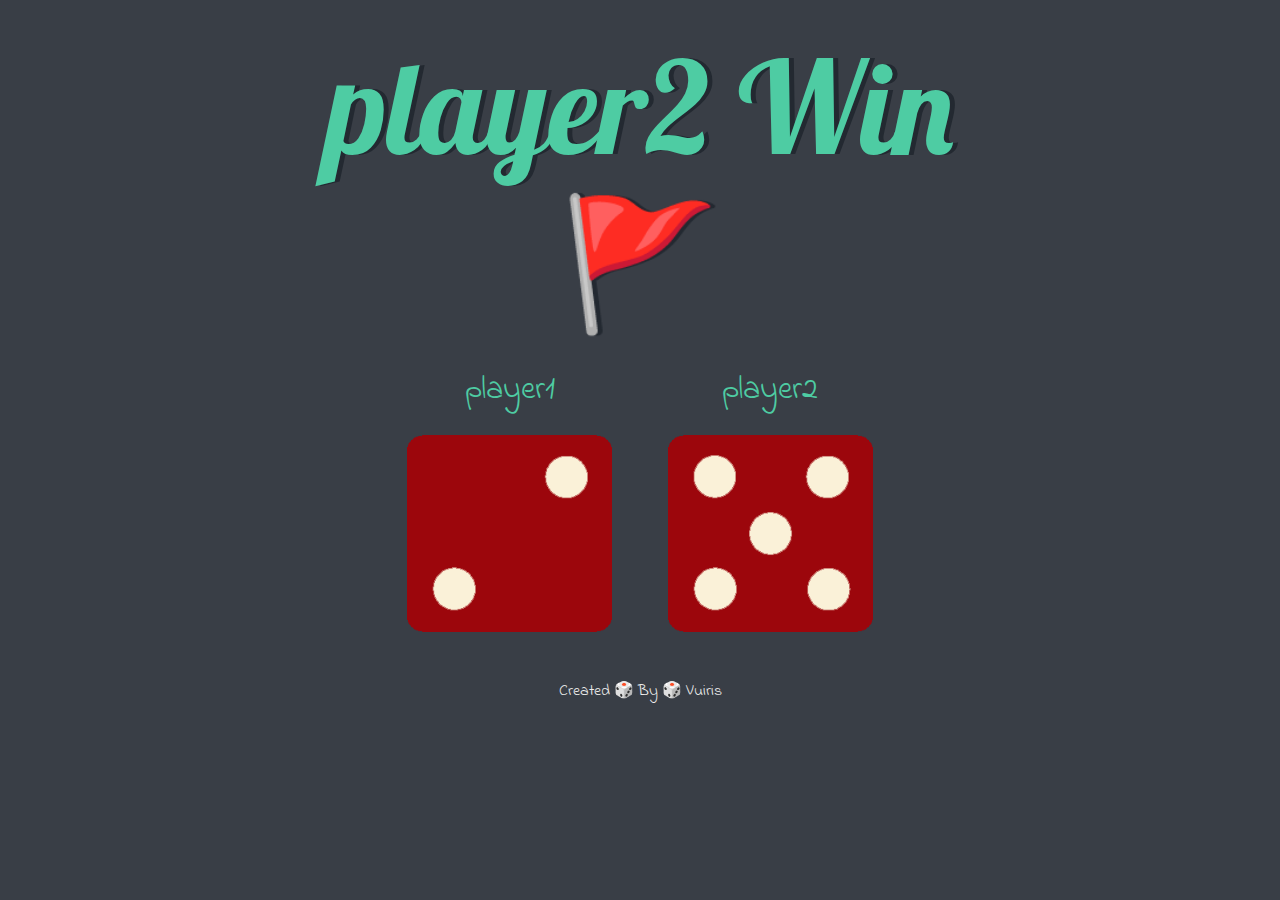
<file: DOM/index.html>
<!DOCTYPE html>
<html lang="en" dir="ltr">
  <head>
    <meta charset="utf-8">
      <title>Dice</title>
      <!-- Css Style Sheet -->
    <link rel="stylesheet" href="https://stackpath.bootstrapcdn.com/bootstrap/4.3.1/css/bootstrap.min.css" integrity="sha384-ggOyR0iXCbMQv3Xipma34MD+dH/1fQ784/j6cY/iJTQUOhcWr7x9JvoRxT2MZw1T" crossorigin="anonymous">
    <link rel="stylesheet" href="style.css" />
    <!-- Google Fonts api -->
    <link href="https://fonts.googleapis.com/css?family=Indie+Flower|Lobster" rel="stylesheet">
    <!-- font awesoe -->
    <link rel="stylesheet" href="https://use.fontawesome.com/releases/v5.2.0/css/all.css" integrity="sha384-hWVjflwFxL6sNzntih27bfxkr27PmbbK/iSvJ+a4+0owXq79v+lsFkW54bOGbiDQ" crossorigin="anonymous">
<!-- Bootstrap Scripts -->
<!--Bootstrap scripts -->
<script src="https://code.jquery.com/jquery-3.3.1.slim.min.js" integrity="sha384-q8i/X+965DzO0rT7abK41JStQIAqVgRVzpbzo5smXKp4YfRvH+8abtTE1Pi6jizo" crossorigin="anonymous"></script>
<script src="https://cdnjs.cloudflare.com/ajax/libs/popper.js/1.14.7/umd/popper.min.js" integrity="sha384-UO2eT0CpHqdSJQ6hJty5KVphtPhzWj9WO1clHTMGa3JDZwrnQq4sF86dIHNDz0W1" crossorigin="anonymous"></script>
<script src="https://stackpath.bootstrapcdn.com/bootstrap/4.3.1/js/bootstrap.min.js" integrity="sha384-JjSmVgyd0p3pXB1rRibZUAYoIIy6OrQ6VrjIEaFf/nJGzIxFDsf4x0xIM+B07jRM" crossorigin="anonymous"></script>

  </head>
  <body>
    <div class="container">
      <h1>Refresh Me</h1>
      <div class="dice">
        <p> player1 </p>
        <!-- img[0] -->
        <img class="img1" src="images/dice6.png"/>
      </div>
      <div class="dice">
        <p> player2 </p>
        <!-- img[1] -->
        <img class="img1" src="images/dice6.png"/>
      </div>

      <footer>
        Created 🎲 By 🎲 Vuiris

      </footer>


    </div>



    <script src="index.js" charset="utf-8"></script>
  </body>
</html>
</file>
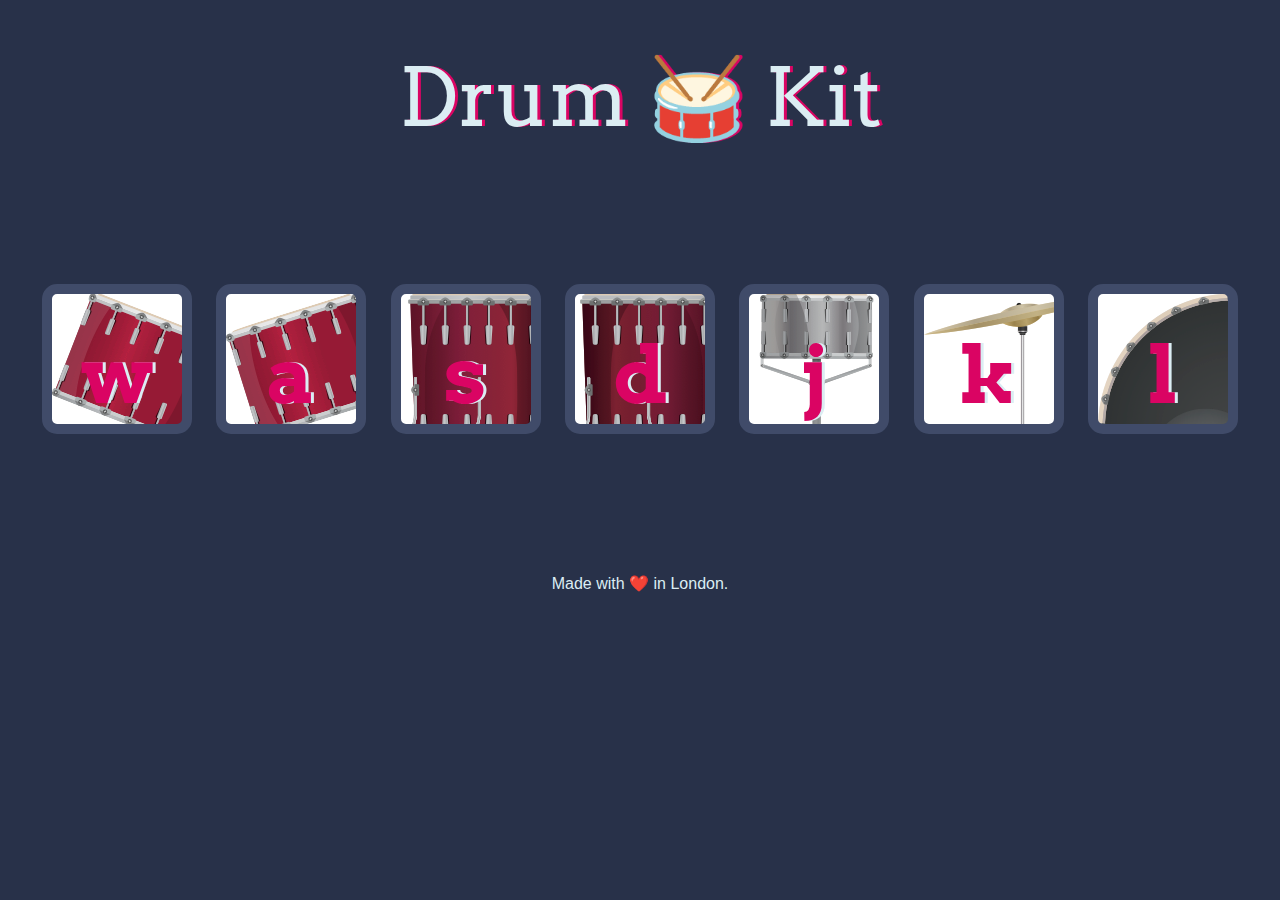
<file: Drum Kit Starting Files/index.html>
<!DOCTYPE html>
<html lang="en" dir="ltr">

<head>
  <meta charset="utf-8">
  <title>Drum  🥁 Kit</title>
  <!-- css style  -->
  <link rel="stylesheet" href="https://stackpath.bootstrapcdn.com/bootstrap/4.3.1/css/bootstrap.min.css" integrity="sha384-ggOyR0iXCbMQv3Xipma34MD+dH/1fQ784/j6cY/iJTQUOhcWr7x9JvoRxT2MZw1T" crossorigin="anonymous">
  <link rel="stylesheet" href="styles.css">
  <!-- Google Api  -->
  <link href="https://fonts.googleapis.com/css?family=Arvo" rel="stylesheet">
</head>

<body>

  <h1 id="title">Drum 🥁 Kit</h1>
  <div class="set">
    <button class="w drum">w</button>
    <button class="a drum">a</button>
    <button class="s drum">s</button>
    <button class="d drum">d</button>
    <button class="j drum">j</button>
    <button class="k drum">k</button>
    <button class="l drum">l</button>
  </div>
  <footer>
    Made with ❤️ in London.
  </footer>
  <script src="index.js" charset="utf-8"></script>
</body>

</html>
</file>
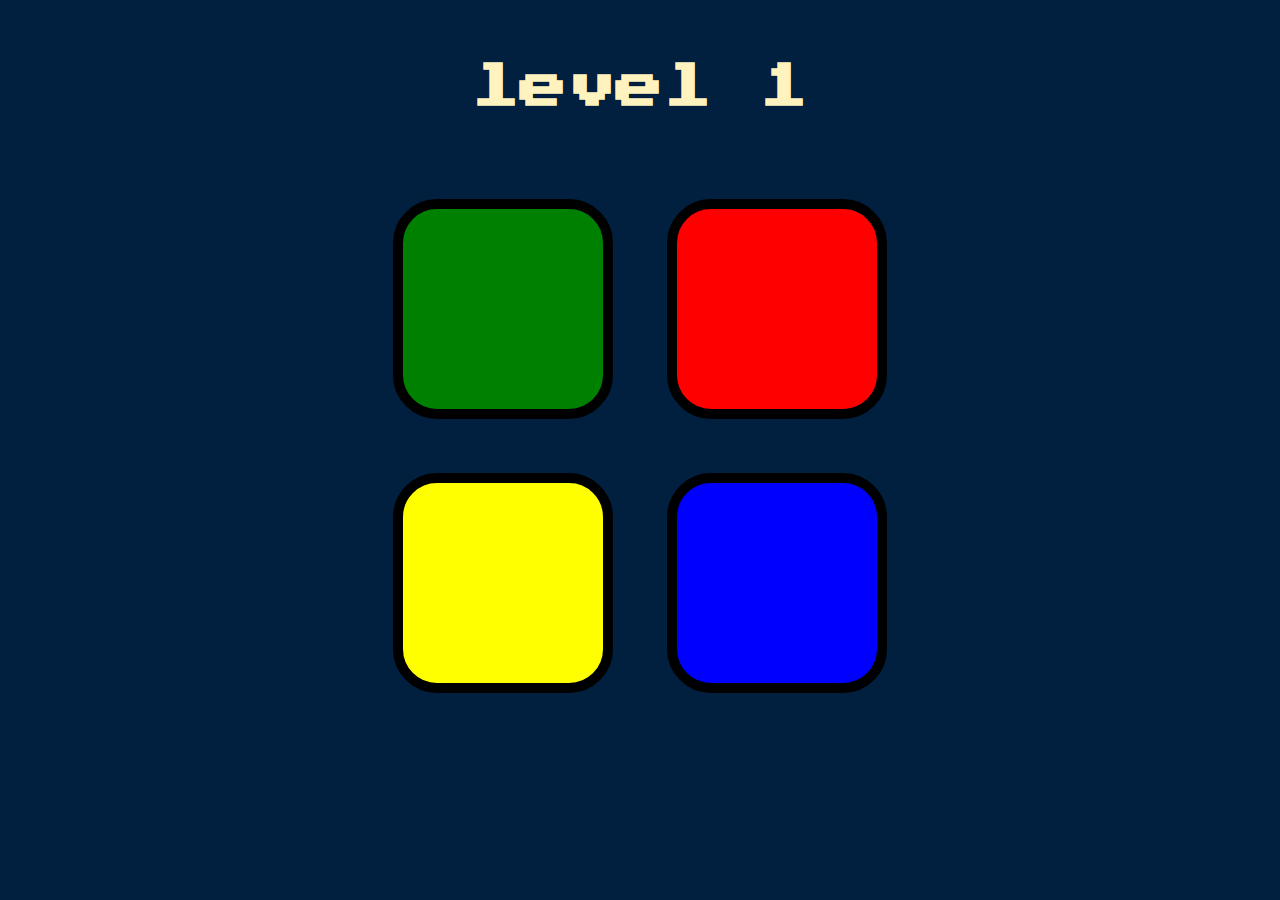
<file: Simon Game Challenge Step 1 Answer/index.html>
<!DOCTYPE html>
<html lang="en" dir="ltr">

<head>
  <meta charset="utf-8">
  <title>Simon</title>
  <link rel="stylesheet" href="styles.css">
  <link href="https://fonts.googleapis.com/css?family=Press+Start+2P" rel="stylesheet">
</head>

<body>
  <h1 id="level-title">Press A Key to Start</h1>
  <div class="container">
    <div lass="row">

      <div type="button" id="green" class="btn green">

      </div>

      <div type="button" id="red" class="btn red">

      </div>
    </div>

    <div class="row">

      <div type="button" id="yellow" class="btn yellow">

      </div>
      <div type="button" id="blue" class="btn blue">

      </div>

    </div>

  </div>

  <script src="https://ajax.googleapis.com/ajax/libs/jquery/3.3.1/jquery.min.js"></script>
  <script src="game.js" charset="utf-8"></script>

</body>

</html>
</file>
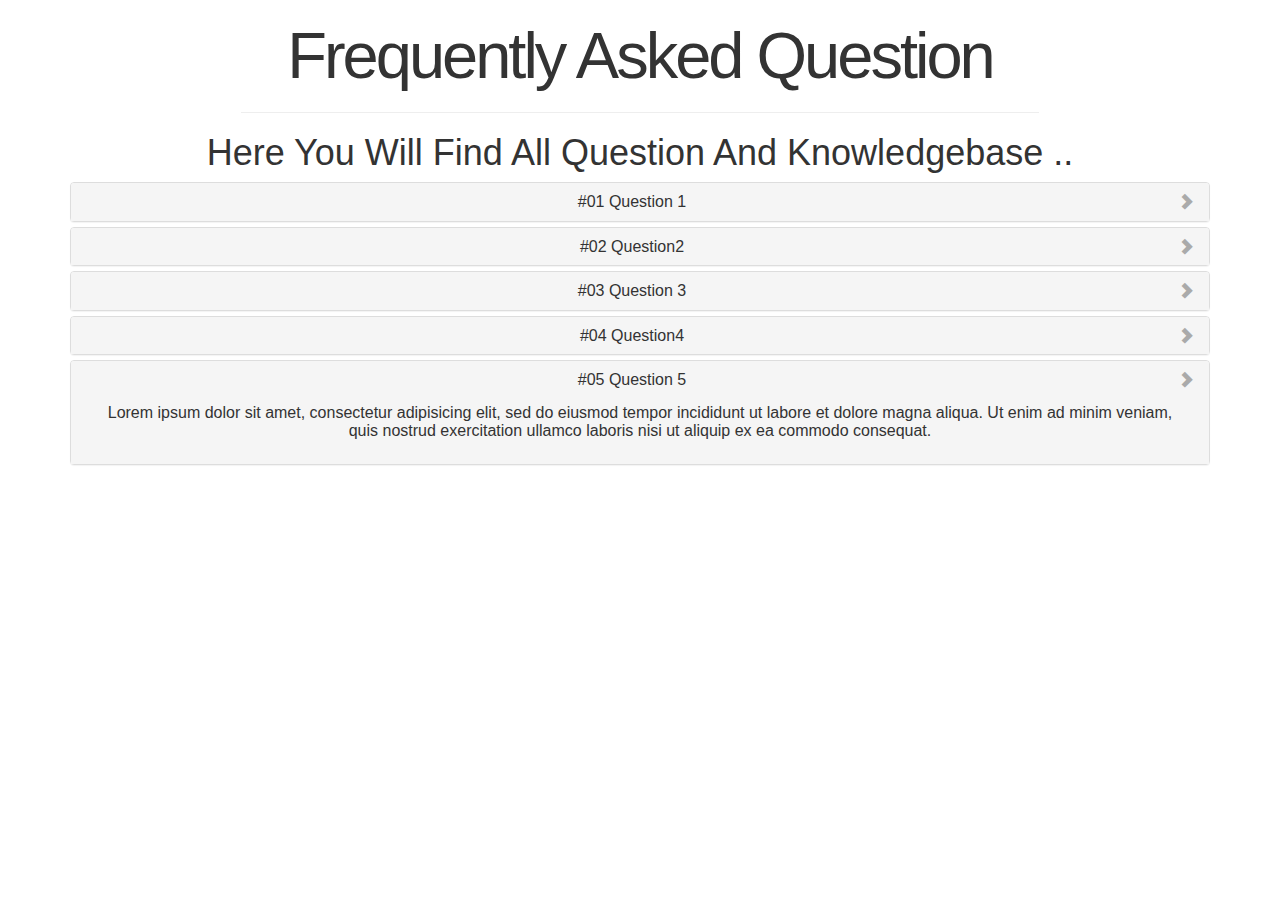
<file: Website4/about.html>
<!DOCTYPE html>
<html>
    <head>
		<!-- support arabic and english -->
		<meta charset="utf-8"/>
		<!-- first mobile meta -->
		<meta name="viewport" content="width=device-width, initial-scale=1">
		<link rel="stylesheet" href="css/bootstrap.css"/>
		<link rel="stylesheet" href="css/about.css"/>
		<link rel="stylesheet" href="css/font-awesome.min.css"/>
		<link rel="stylesheet" href="css/map.css"/>
		<link rel="stylesheet" href="css/media.css"/>
		<link rel="stylesheet" href="css/themes-deafult.css"/>

		
		<link rel="stylesheet" href="https://fonts.googleapis.com/icon?family=Material+Icons">

		  <!--[if lt IE 9]>
         <script src="js/html5shiv.min.js"></script>

         <![endif]-->
    </head>
    <body>
			<section class="faq text-center">
				
				<div class="container">
					<div class="Breadcrump-holder">
					
						
					
					
					 </div>
					
					<h1>Frequently Asked Question </h1>
					<hr>
					<h2 class="h1">Here You Will Find All Question And Knowledgebase ..</h2>
					<div class="panel-group" id="accordin">
						<!-- start question 1 -->
						<div class="panel panel-default">
							<div class="panel-heading">
								<h4 class="panel-title">
									
									<a  class="collapsed" data-toggle="collapse" data-parent="#accordin" href="#collapse1">
										#01 Question 1 
									</a>
								
								</h4>
							</div>
							
							<div id="collapse1" class="panel-collapse collapse">
							
							<div class="panel-body">
								Lorem ipsum dolor sit amet, consectetur adipisicing elit,
								  sed do eiusmod tempor incididunt ut labore et dolore magna aliqua. Ut enim ad
								  minim veniam, quis nostrud exercitation ullamco laboris nisi ut aliquip ex ea
								  commodo consequat.
								
							</div>
							
							</div>
							</div>
						<!-- end question 1 -->	
						<!-- start question 2-->
						
						<div class="panel panel-default">
							<div class="panel-heading">
								<h4 class="panel-title">
									<a  class="collapsed" data-toggle="collapse" data-parent="#accordin" href="#collapse2">
										#02 Question2
									</a>
								</h4>
							
							</div>
							<div id="collapse2" class="panel-collapse collapse">
							
								<div class="panel-body">
								Lorem ipsum dolor sit amet, consectetur adipisicing elit,
								  sed do eiusmod tempor incididunt ut labore et dolore magna aliqua. Ut enim ad
								  minim veniam, quis nostrud exercitation ullamco laboris nisi ut aliquip ex ea
								  commodo consequat.
								</div>
							
							
							</div>
						
						</div>
						<!-- end question 2 -->
						<!-- start question 3 -->
						<div class="panel panel-default">
							<div class="panel-heading">
								<h4 class="panel-title">
									<a class="collapsed" data-toggle="collapse" data-parent="#accordin" href="#collapse3">
										#03 Question 3
									</a>
								
								</h4>
								<div class="panel-collapse collapse" id="collapse3">
									<div class="panel-body">
									Lorem ipsum dolor sit amet, consectetur adipisicing elit,
								  sed do eiusmod tempor incididunt ut labore et dolore magna aliqua. Ut enim ad
								  minim veniam, quis nostrud exercitation ullamco laboris nisi ut aliquip ex ea
								  commodo consequat.
									
									
									</div>
									
								
								</div>
							
								
							</div>
						
						
						</div>
						<!-- end question 3-->
						<!-- start question 4 -->
							<div class="panel panel-default">
								<div class="panel-heading">
									<h4 class="panel-title">
										<a  class="collapsed" data-toggle="collapse" data-parent="#accordin" href="#collapse4">
										
										#04 Question4
										
										</a>
									
									</h4>
									<div class="panel-collpase collapse" id="collapse4">
										<div class="panel-body">
										Lorem ipsum dolor sit amet, consectetur adipisicing elit,
										  sed do eiusmod tempor incididunt ut labore et dolore magna aliqua. Ut enim ad
										  minim veniam, quis nostrud exercitation ullamco laboris nisi ut aliquip ex ea
										  commodo consequat.

										</div>
									
									</div>
						
						
							</div>
				
						
					</div>
						<!-- start question 5-->
						<div class="panel panel-default">
							<div class="panel-heading">
							
								<h4 class="panel-title">
									<a class="collapsed" data-target="#collapse5" data-toggle="collapse" data-parent="#accordin">
										#05 Question 5
									</a>
									<div class="panel-collpase collpase" id="collapse5">
										<div class="panel-body">
										Lorem ipsum dolor sit amet, consectetur adipisicing elit,
										  sed do eiusmod tempor incididunt ut labore et dolore magna aliqua. Ut enim ad
										  minim veniam, quis nostrud exercitation ullamco laboris nisi ut aliquip ex ea
										  commodo consequat.

										
										</div>
									
									
									</div>
								
								</h4>
							</div>
						
						</div>
						<!-- end question 5-->
				</div>
				</div>
			</section>
				
		<script src="js/jquery-3.3.1.min.js"></script>
		<script src="js/bootstrap.min.js"></script>
		<script src="js/map.js"></script>
	</body>
</html>
</file>
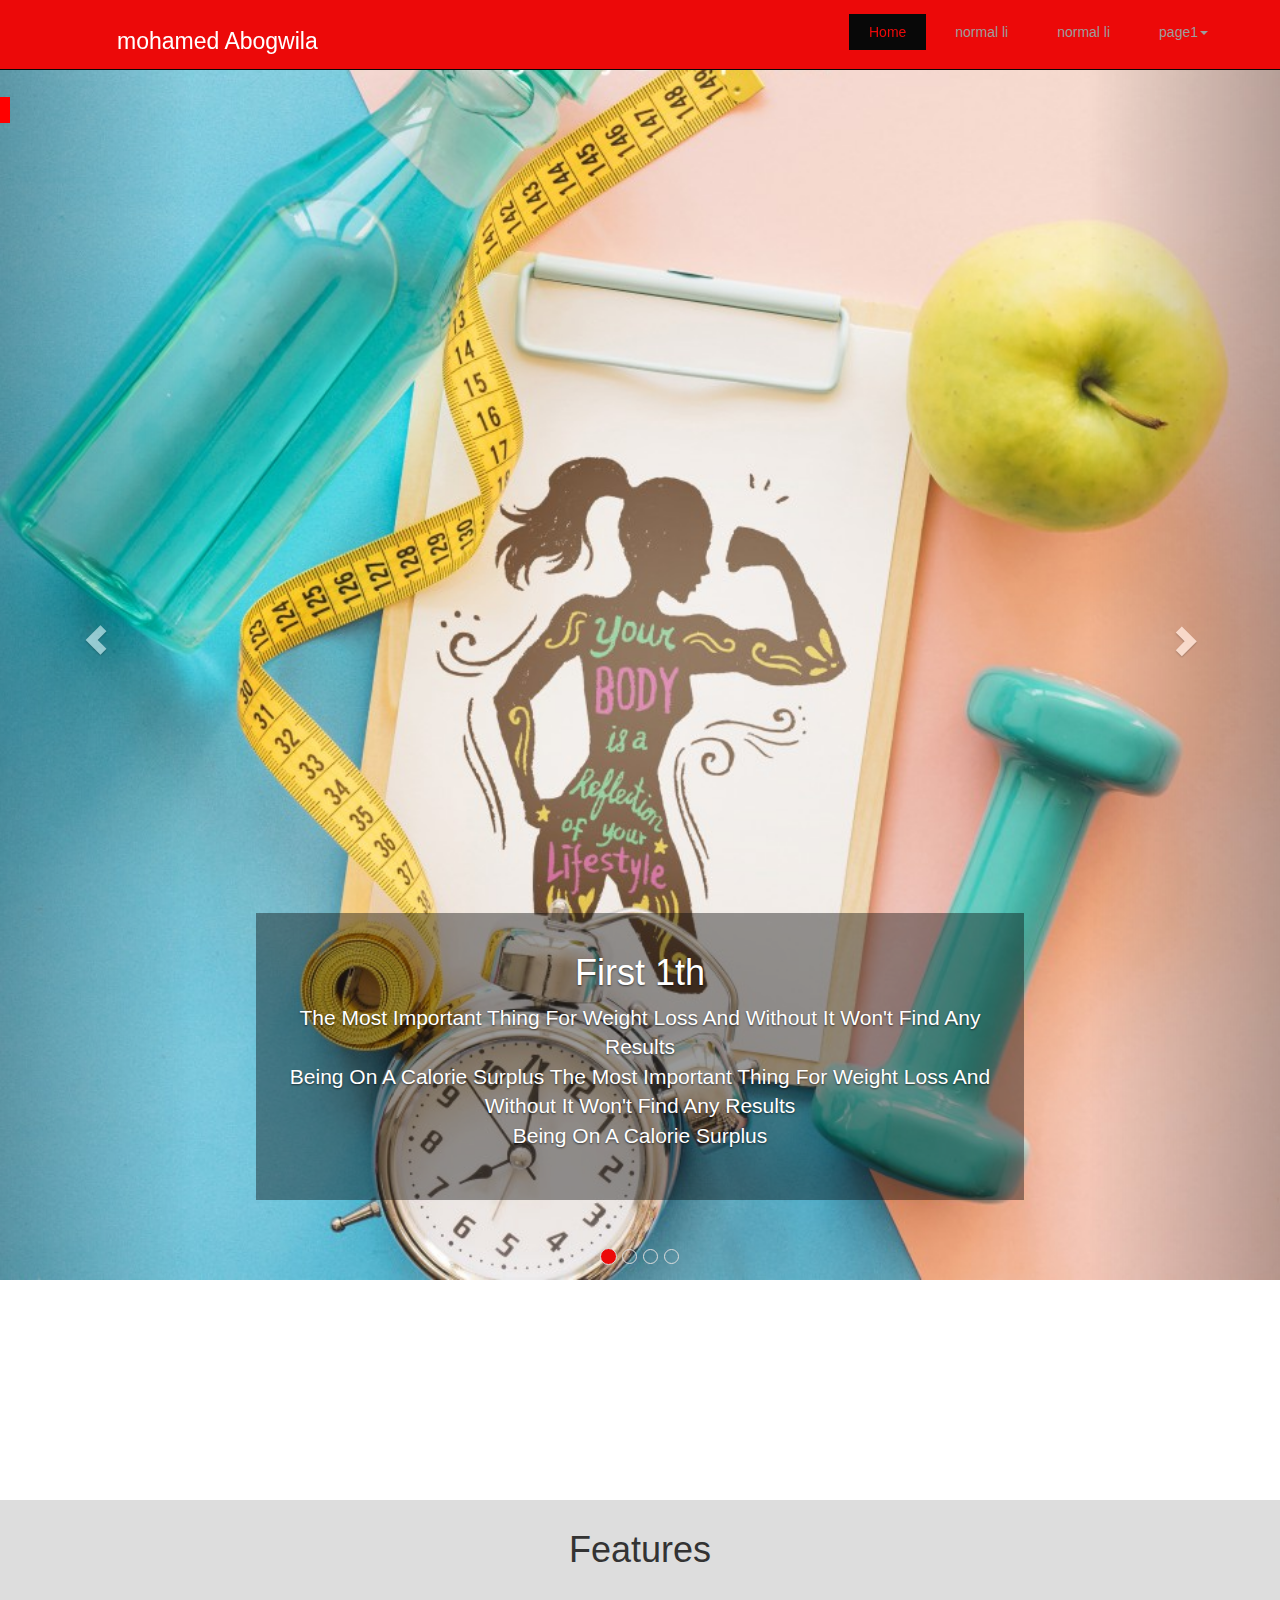
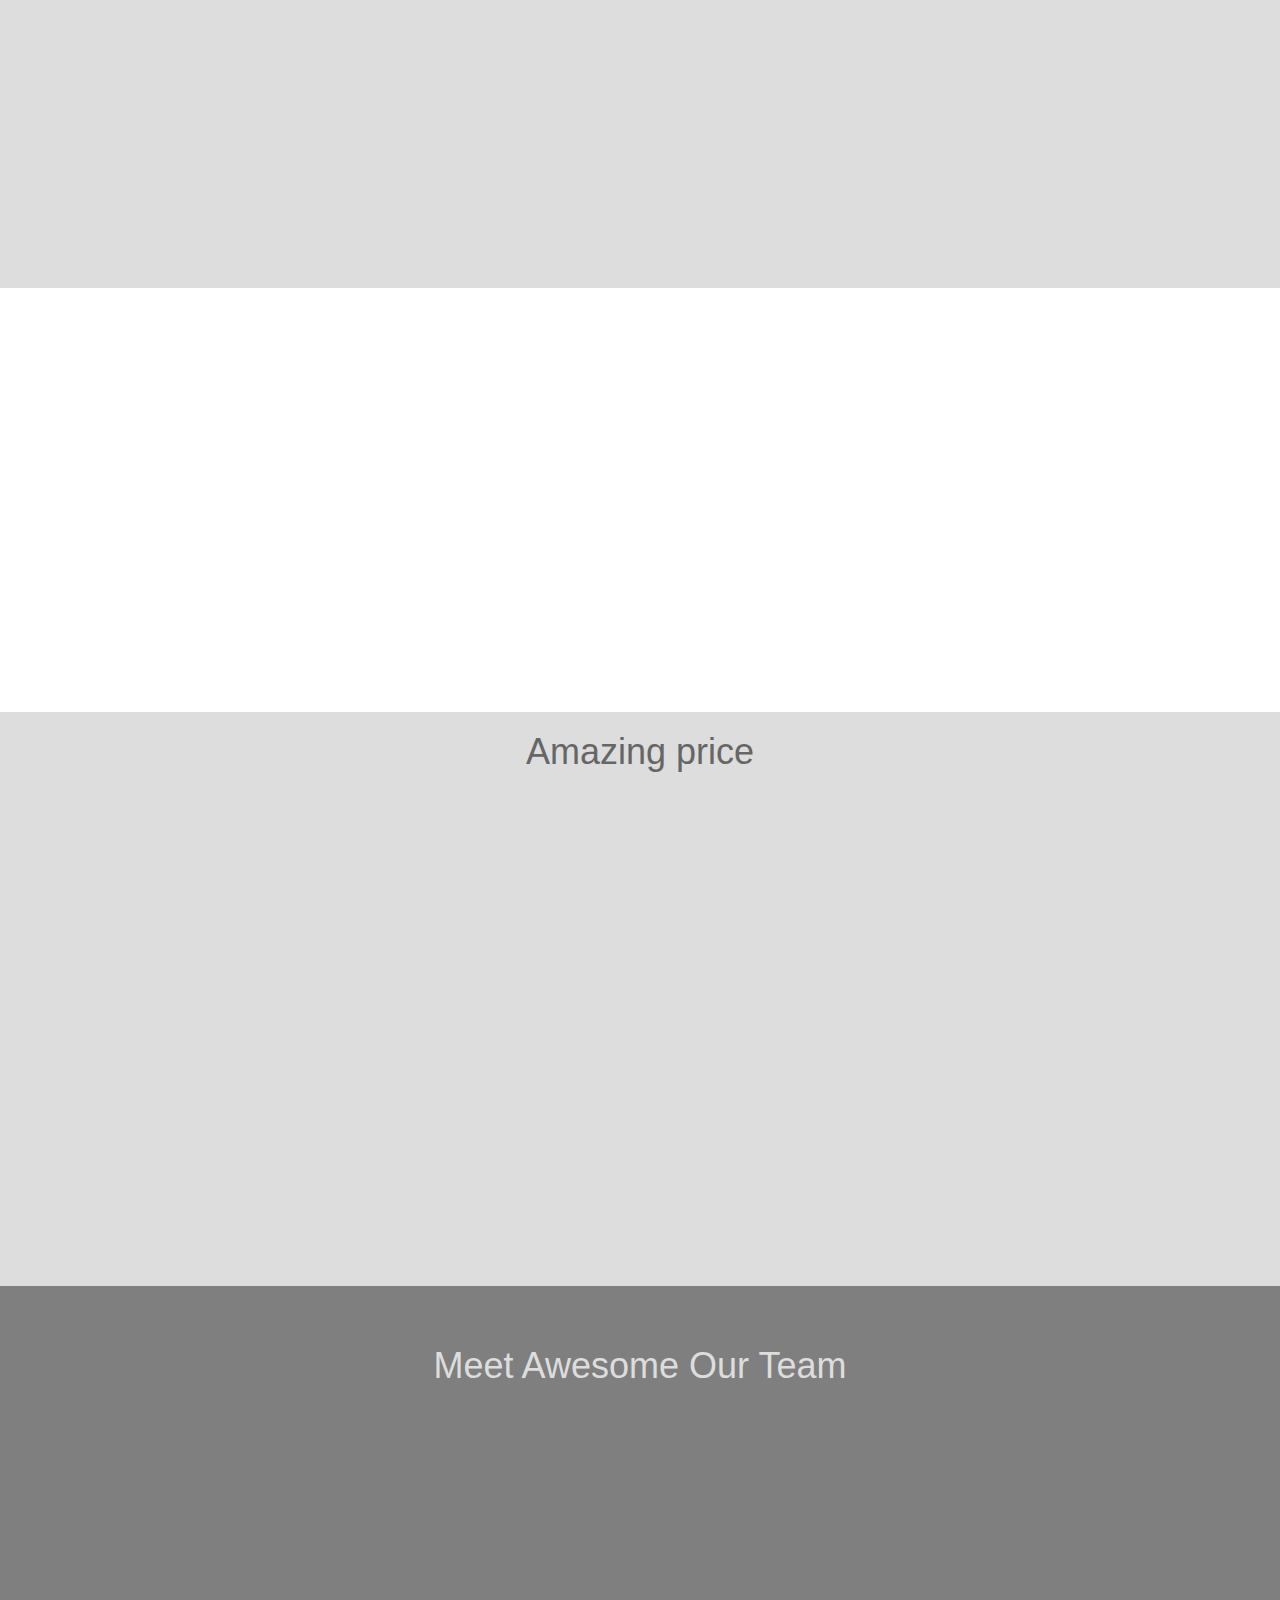
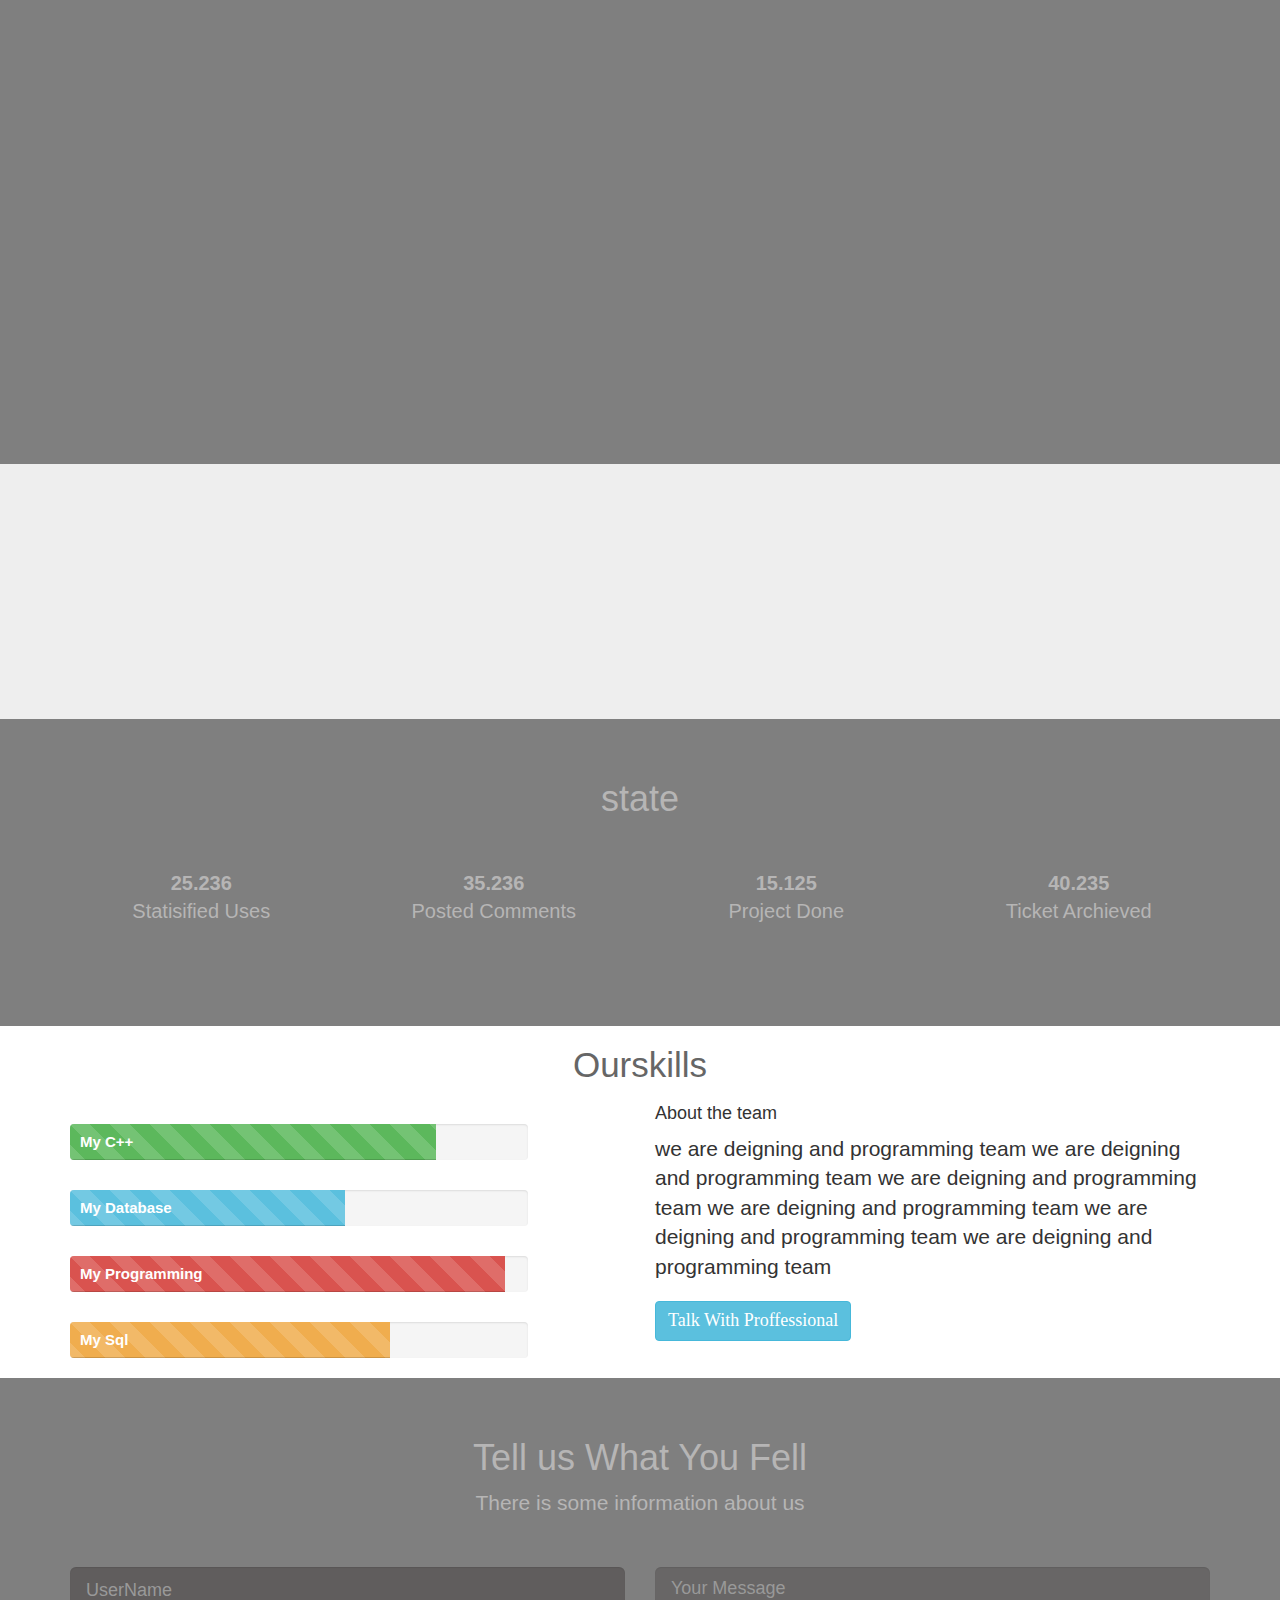
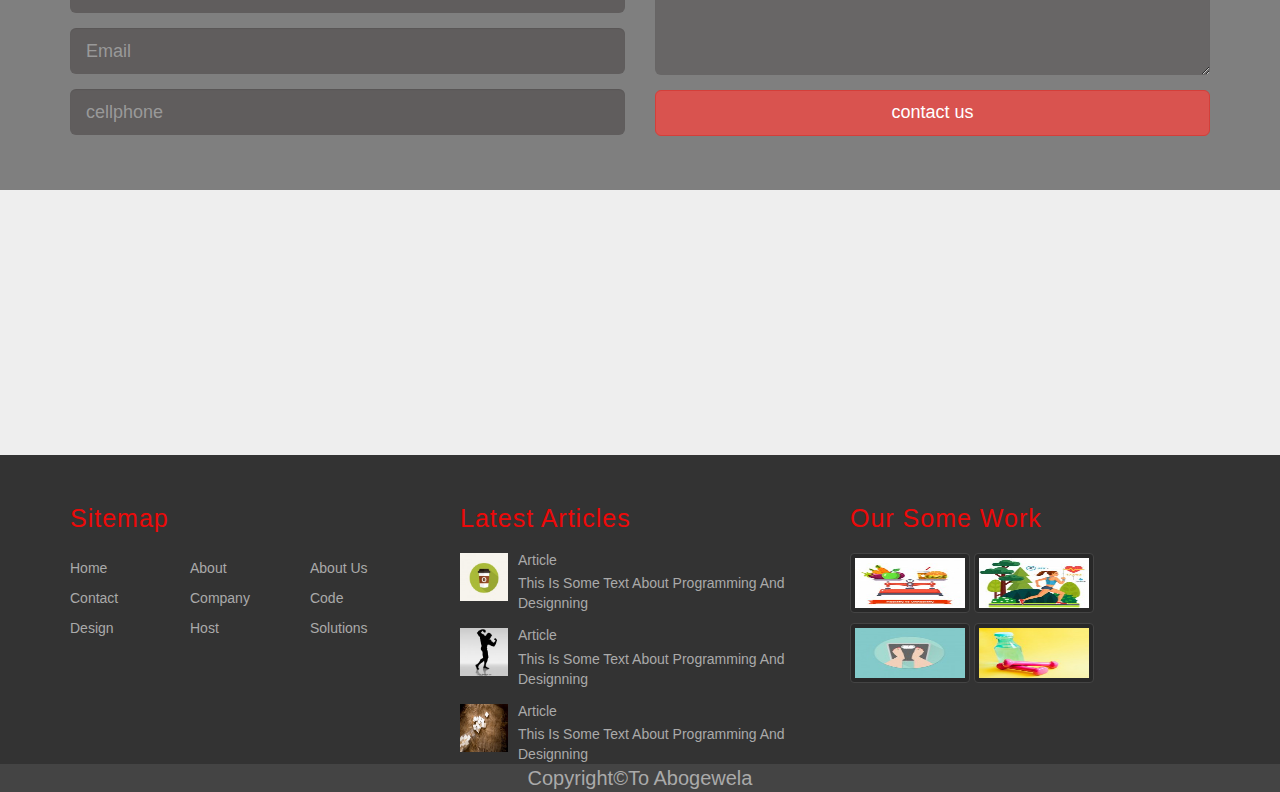
<file: Website4/map.html>
<!DOCTYPE html>
<html>
    <head>
		<!-- support arabic and english -->
		<meta charset="utf-8"/>
		<!-- first mobile meta -->
		<meta name="viewport" content="width=device-width, initial-scale=1">
		<link rel="stylesheet" href="css/bootstrap.css"/>
		<link rel="stylesheet" href="css/map.css"/>
		<link rel="stylesheet" href="css/media.css"/>
		<link rel="stylesheet" href="css/themes-deafult.css"/>	
		<link rel="stylesheet" href="css/hover.css"/>	
		<link rel="stylesheet" href="css/animate.css"/>

		
		  <!--[if lt IE 9]>
         <script src="js/html5shiv.min.js"></script>
         <![endif]-->
    </head>
    <body>
		<!-- start section tool Box -->
		<section class="option-box">
		<div class="color-option">
				<h2>color option</h2>
				<ul class="list-unstyled">
					<li data-value="css/themes-deafult.css"></li>
					<li data-value="css/blue-themes.css"></li>
					<li data-value="css/yellow-themes.css"></li>
					<li data-value="css/themes-deafult.css"></li>
				</ul>	
		</div>
		<i class="fa fa-gear fa-3x gear-check"></i>
		</section>
		<!-- end section tool Box -->
		
		
		<!--main nav -->
	<nav class="navbar navbar-deafult navbar-inverse navbar-fixed-top">
			<div class="container">
					<div class="navbar-header">
						<a class="navbar-brand hvr-pop" href="#">
							mohamed <span>Abogwila</span>
						</a>
							<button type="button" class="navbar-toggle" data-toggle="collapse" data-target="#mohamed">
							<p class="center-block">click</p>
							<span class="sr-only">toggle navigation</span>
							<span class="icon-bar"></span>
							<span class="icon-bar"></span>
							<span class="icon-bar"></span>
							</button>
					</div>
					<div class="collapse navbar-collapse" id="mohamed">



						<ul class="nav navbar-nav navbar-right">

						<li class="active hvr-push"><a href="#">Home</a></li>
							<li><a href="#">normal li</a></li>
							<li><a href="#">normal li</a></li>
									<li class="dropdown">

								<a class="dropdown-toggle" data-toggle="dropdown" href="#">page1<span class="caret"></span></a>
								<ul class="dropdown-menu">
									<li><a href="#">page2</a></li>
									<li><a href="#">page2</a></li>
									<div class="divider"></div>
									<li><a href="#">page2</a></li>
								</ul>
							</li>
					</ul>
			</div>
		</div>
	</nav>
		<!-- start carousel -->
		<div id="mycarousel" class="carousel slide" data-ride="carousel">
			<!-- indicator class -->
			
			<ol class="carousel-indicators">
				<li data-target="#mycarousel" data-slide-to="0" class="active"></li>
				<li data-target="#mycarousel" data-slide-to="1"></li>
				<li data-target="#mycarousel" data-slide-to="2"></li>
				<li data-target="#mycarousel" data-slide-to="3"></li>
			</ol>
			<!-- wrapper class -->
			<div class="carousel-inner">
			
			<div class="item active">
			<img src="img/close-up-fitness-mockup-with-clipboard_23-2147743839.jpg" alt="closeup">
				<div class="carousel-caption">
						<h1>first 1th</h1>
						<p class="lead">
						the most important thing for weight loss and without it won't find any results <br>
                          being on a calorie surplus the most important thing for weight loss and without it won't find any results <br>
                          being on a calorie surplus
						</p>
					
					</div>
				</div>

				<div class="item">
					<img src="img/confident-athlete-running-in-dark-studio_23-2147752896.jpg" alt="confident">
				<div class="carousel-caption">
						<h1>second 2th</h1>
						<p class="lead">
						the most important thing for weight loss and without it won't find any results <br>
                          being on a calorie surplus the most important thing for weight loss and without it won't find any results <br>
                          being on a calorie surplus
						</p>
					</div>
				</div>
				
				<div class="item">
					<img src="img/crossfit-quote-with-red-background_23-2147623246.jpg" alt="fitness">
				<div class="carousel-caption">
						<h1>third 3th</h1>
						<p class="lead">
						the most important thing for weight loss and without it won't find any results <br>
                          being on a calorie surplus the most important thing for weight loss and without it won't find any results <br>
                          being on a calorie surplus
						</p>
					
					</div>
					
				</div>
				<div class="item">
					<img src="img/exercise-machines-infographics_1284-5199.jpg" alt="exe">
					<div class="carousel-caption">
						<h1>fourth 4th</h1>
						<p class="lead">
						the most important thing for weight loss and without it won't find any results <br>
                          being on a calorie surplus the most important thing for weight loss and without it won't find any results <br>
                          being on a calorie surplus


						</p>
					</div>
				
				</div>
				
				<!-- left and right controls -->
				<a class="left carousel-control" href="#mycarousel" role="button" data-slide="prev">
				
				<span class="glyphicon glyphicon-chevron-left" aria-hidden="true"></span>
				</a>
				<a class="right carousel-control" href="#mycarousel" role="button" data-slide="next">
					<span class="glyphicon glyphicon-chevron-right" aria-hidden="true"></span>
				</a> 
			</div>
		</div>
		<!-- start section about -->
		
		<section class="about text-center wow  bounceIn" data-wow-duration="5s" data-wow-delay="5s" data-wow-offset="200">
			<div class="container">
				<h1 class="hidden-xs">meet our new templeate by <span>Abo gwila</span></h1>
				<p class="lead">the most important thing for weight loss and without it won't find any results <br>
				being on a calorie surplus the most important thing for weight loss and without it won't find any <strong>results</strong> </p>
 
			</div>
			</section>
		<!-- end section about -->
		<!-- start section features -->
		<section class="features text-center">
			<div class="container">
					<h1>features</h1>
			<div class="row">
				<div class="col-lg-3 col-md-6">
						<div class="feat hvr-pop wow bounceInLeft" data-wow-duration="2s" data-wow-offset="400">
							<span class="glyphicon glyphicon-ok"></span>
							<h1>responsive 100%</h1>
							<p>tthe most important thing for weight loss and without it won't find any results 
                          being on a calorie surplus the most important thing for weight loss and without it won't find any results 
							</p>
						</div>
				</div>
					
			<div class="col-lg-3 col-md-6">
					<div class="feat hvr-push wow bounceInUp" data-wow-duration="2s" data-wow-offset="400">
						<span class="glyphicon glyphicon-thumbs-up"></span>
						<h1>retain ready</h1>
						<p>the most important thing for weight loss and without it won't find any results 
                          being on a calorie surplus the most important thing for weight loss and without it won't find any results
						</p>
					</div>
			</div>
			<div class="col-lg-3 col-md-6">
					<div class="feat hvr-pop wow bounceInDown" data-wow-duration="2s" data-wow-offset="400">
						<span class="glyphicon glyphicon-eye-open"></span>
						<h1>dispaly awesome</h1>
						<p>the most important thing for weight loss and without it won't find any results 
                          being on a calorie surplus the most important thing for weight loss and without it won't find any result</p>

					</div>
			</div>
			<div class="col-lg-3 col-md-6">
					<div class="feat hvr-push wow bounceInRight" data-wow-duration="2s" data-wow-offset="400">
							<span class="glyphicon glyphicon-pencil"></span>
							<h1>well document</h1>
							<p>
							the most important thing for weight loss and without it won't find any results 
							being on a calorie surplus the most important thing for weight loss and without it won't find any results </p>

					</div>
					</div>
					
				</div>
			</div>
		</section>
		
		
		<!--end section features -->
		<!-- start section what client tell about us -->
		<section class="testimonilaes text-center wow flipInY" data-wow-duration="1s" data-wow-offset="500">
			<div class="container">
		<h1>what client tell about us</h1>
			<div id="testmoin" class="carousel slide" data-ride="carousel">
				<!--begin indicator class -->
				
				
				<!-- end indicator class -->
				<!--wrapper class -->
				<div class="carousel-inner">
				
					<div class="item active">
						<p class="lead">the most important thing for weight loss and without it won't find any results 
							being on a calorie surplus the most important thing for weight loss and without it won't find any results the most important thing for weight loss and without it won't find any results 
							being on a calor</p>
						<span>abogwila</span>
					</div>
					<div class="item">
						<p class="lead">the most important thing for weight loss and without it won't find any results 
							being on a calorie surplus the most important thing for weight loss and without it won't find any results the most important thing for weight loss and without it won't find any results 
							being on a calor</p>
						<span>abogwila</span>
					</div>
					<div class="item">
						<p class="lead">the most important thing for weight loss and without it won't find any results 
							being on a calorie surplus the most important thing for weight loss and without it won't find any results the most important thing for weight loss and without it won't find any results 
							being on a calor</p>
						<span>abogwila</span>
					</div>
					<div class="item">
						<p class="lead">the most important thing for weight loss and without it won't find any results 
							being on a calorie surplus the most important thing for weight loss and without it won't find any results the most important thing for weight loss and without it won't find any results 
							being on a calor</p>
						<span>abogwila</span>
					</div>
				</div>
				<!-- we move indicator out carousel inner-->
				
			<ol class="carousel-indicators">
					<li data-target="#testmoin" data-slide-to="0" class="active">
					<img src="img/1.jpg"/>
					</li>
					<li data-target="#testmoin" data-slide-to="1">
					<img src="img/2.jpg"/>
					</li>
					<li data-target="#testmoin" data-slide-to="2">
					<img src="img/3.jpg"/>
					</li>
					<li data-target="#testmoin" data-slide-to="3">
					<img src="img/close-up-fitness-mockup-with-clipboard_23-2147743839.jpg"/>
					</li>
				</ol>
			
			
			</div>
			
		</div>
		</section>
		<!-- start section price table -->
		<section class="price-table text-center">
			<div class="container">
				<h1>Amazing price</h1>
				<div class="row">
					<div class="col-lg-3  col-sm-6 col-xs-12">
						<div class="price-box wow fadeInUp" data-wow-duration="2s" data-wow-offset="400">
							<h2 class="text-primary">Hosting</h2>
							<p class="center-block">30$</p>
							<ul class="list-unstyled">
							<li>space: 30Gb</li>
							<li>Emails: 20</li>
							<li>ips: 2ip</li>
							<li>DAtabase: 10</li>
							</ul>
							<a class="btn btn-primary">order</a>
						</div>
					</div>
					<div class="col-lg-3 col-sm-6 col-xs-12">
						<div class="price-box wow fadeInDown" data-wow-duration="2s" data-wow-offset="400">
							<h2 class="text-success">VPS</h2>
							<p class="center-block">40$</p>
							<ul class="list-unstyled">
							<li>space: 50Gb</li>
							<li>Emails: 10</li>
							<li>ips: 4ip</li>
							<li>DAtabase: 20</li>
							</ul>
							<a class="btn btn-success">order</a>
						</div>
					</div>
				<div class="col-lg-3 col-sm-6 col-xs-12">
						<div class="price-box  wow fadeInUp" data-wow-duration="2s" data-wow-offset="400" >
							<h2 class="text-info">Dedicated</h2>
							<p 	class="center-block">60$</p>
							<ul class="list-unstyled">
							<li>space: 80Gb</li>
							<li>Emails: 40</li>
							<li>ips: 8ip</li>
							<li>DAtabase: 30</li>
							</ul>
							<a class="btn btn-info">order</a>
						</div>
					</div>
				<div class="col-lg-3 col-sm-6 col-xs-12">
						<div class="price-box  wow fadeInDown" data-wow-duration="2s" data-wow-offset="400">
							<h2 class="text-danger">cloud</h2>
							<p class="center-block">60$</p>
							<ul class="list-unstyled">
							<li>space: 60Gb</li>
							<li>Emails: 90</li>
							<li>ips: 10ip</li>
							<li>DAtabase: 40</li>
							</ul>
							<a class="btn btn-danger">order</a>
						</div>
					</div>
				
				
				</div>
			
			</div>
		
		</section>
		
		<!-- end section price table -->
		<!-- start section  our team -->
		<section class="our-team text-center">
			<div class="overlay">
			<div class="container">
				<h1> Meet Awesome Our Team</h1>
					<div class="row">
						<div class="col-lg-3 col-sm-6 col-xs-12">
							<div class="person wow pulse" data-wow-duration="2s" data-wow-offset="300">
							<img  class="img-circle" src="img/1.jpg" alt="1">
								<h3>weight fitness</h3>
								<p class="lead">the most important thing for weight loss and without it won't find any results 
								being on a calorie surplus the most important thing for weight loss and without it won't find any results the most important thing for weight loss and without it won't find any results 
									being on a calor</p>		
								<i class="fa fa-facebook-square fa-lg"></i>
								<i class="fa fa-twitter-square fa-lg"></i>
								<i class="fa fa-google-plus-square fa-lg"></i>
								<i class="fa fa-instagram"></i>

							</div>
								
						</div>
						<div class="col-lg-3 col-sm-6 col-xs-12">
							<div class="person wow pulse" data-wow-duration="2s" data-wow-offset="300">
								<img class="img-circle" src="img/2.jpg" alt="2">
								<h3>skinny fat</h3>
								<p class="lead">the most important thing for weight loss and without it won't find any results 
									being on a calorie surplus the most important thing for weight loss and without it won't find any results the most important thing for weight loss and without it won't find any results 
									being on a calor</p>
								<i class="fa fa-facebook-square fa-lg"></i>
								<i class="fa fa-twitter-square fa-lg"></i>
								<i class="fa fa-google-plus-square fa-lg"></i>
								<i class="fa fa-instagram"></i>

							</div>
										
						</div>
						<div class="col-lg-3 col-sm-6 col-xs-12">
							<div class="person wow pulse" data-wow-duration="2s" data-wow-offset="300">
								<img class="img-circle" src="img/3.jpg" alt="3">
								<h3>weight loss</h3>
								<p class="lead">the most important thing for weight loss and without it won't find any results 
								being on a calorie surplus the most important thing for weight loss and without it won't find any results the most important thing for weight loss and without it won't find any results 
								being on a calor</p>
								<i class="fa fa-facebook-square fa-lg"></i>
								<i class="fa fa-twitter-square fa-lg"></i>
								<i class="fa fa-google-plus-square fa-lg"></i>
								<i class="fa fa-instagram"></i>

							</div>
						</div>
						<div class="col-lg-3 col-sm-6 col-xs-12">
							<div class="person wow pulse" data-wow-duration="2s" data-wow-offset="300">
								<img  class="img-circle" src="img/4.jpg" alt="4"/>
								<h3>weight gain</h3>
								<p class="lead">the most important thing for weight loss and without it won't find any results 
								being on a calorie surplus the most important thing for weight loss and without it won't find any results the most important thing for weight loss and without it won't find any results 
								being on a calor</p>	
								<i class="fa fa-facebook-square fa-lg"></i>
								<i class="fa fa-twitter-square fa-lg"></i>
								<i class="fa fa-google-plus-square fa-lg"></i>
								<i class="fa fa-instagram"></i>

							</div>
						</div>
				
					</div>
				</div>
			</div>
		
		</section>
		<!--end section our team -->
		<!-- start section sucbrie -->
		<section class="sucribe text-center">
		
			<div class="container wow fadeInUp" data-wow-duration="1s" data-wow-offset="200">
			<h1>keep in tpuch</h1>
				<p class="lead">the most important thing for weight loss and without it won't find any results 
					being on a calorie surplus the most important thing for weight</p>
				<form class="form-inline" role="form">
					<input class="form-control input-lg" type="text">
					<button class="btn btn-danger btn-lg"><i class="fa fa-edit fa-lg"></i>subscrie</button>
				</form>
			</div>
		
		
		</section>
		<!--end section sucbrie -->
		<!-- start section staictis -->
		
		<section class="statictis text-center">
			<div class="data">
			<div class="container">
				
			<h1>state</h1>
			<div class="row">
				<div class="col-lg-3 col-md-6 col-sm-12">
					<div class="stats">
					<i class="fa fa-users fa-5x"></i>
						<p>25.236</p>
						<span>statisified uses</span>
					
					</div>
					
				</div>
				<div class="col-lg-3 col-md-6 col-sm-12">
					<div class="stats">
						<i class="fa fa-comments fa-5x"></i>
						<p>35.236</p>
						<span>posted comments</span>
					</div>
					
				</div>	
				<div class="col-lg-3 col-md-6 col-sm-12">
					<div class="stats">
					<i class="fa fa-suitcase fa-5x"></i>
						<p>15.125</p>
						<span>project done</span>
					
					</div>
					
				</div>
				
				<div class="col-lg-3 col-md-6 col-sm-12">
					<div class="stats">
						<i class="fa fa-support fa-5x"></i>
						<p>40.235</p>
						<span>ticket archieved</span>
					</div>
					
				</div>	
				
			</div>
				
				</div>
			</div>
			
		</section>
				<!-- end section staticis -->
		<!-- start section  skills -->
		<section class="skills">

			<div class="container">
				<h1 class="text-center" style="text-transform: capitalize; color: #666;
											   font-size: 35px">ourskills</h1>

			<div class="row">
				<div class="col-md-5">
					<!-- container to progress to control css progress -->
				<div class="skills-progress">
					<div class="progress">
						<div class="progress-bar progress-bar-success progress-bar-striped active" aria-valuenow="80" aria-valuemin="0" aria-valuemax="100" role="progressbar" style="width: 80%">
						My C++

						</div>
							 
					</div>
					<div class="progress">
						<div class="progress-bar progress-bar-info progress-bar-striped active" aria-valuenow="60" aria-valuemin="0" aria-valuemax="100" role="progressbar" style="width: 60%">
						My Database

						</div>
							 
					</div>
					<div class="progress">
						<div class="progress-bar progress-bar-danger progress-bar-striped active" aria-valuenow="95" aria-valuemin="0" aria-valuemax="100" role="progressbar" style="width: 95%">
						
							My Programming
						</div>
							 
					</div>
					<div class="progress">
						<div class="progress-bar progress-bar-warning progress-bar-striped active" aria-valuenow="70" aria-valuemin="0" aria-valuemax="100" role="progressbar" style="width: 70%">
							My Sql
						</div>
							 
					</div>
				</div>
				
				
				</div>	
				<!--start team info -->
				
				<!--end team info -->
				<div class="col-md-6 col-md-offset-1">
					<div class="info">
						<h4>About the team</h4>
						<p class="lead">we are deigning and programming team we are deigning and programming team we are deigning and programming team we are deigning and programming team we are deigning and programming team we are deigning and programming team  </p>
						
						<button type="button" class="btn btn-info">
						talk with proffessional
						</button>
					
					</div>
				</div>
			</div>
			</div>
		
		
		</section>
		<!-- end section skills -->
		<!--start section contact us-->
		<section class="contact text-center">
		<div class="fields">
		<div class="container">
			<div class="row">
				<i class="fa fa-headphones fa-5x"></i>
				<h1>Tell us What You Fell</h1>
				<p class="lead">
				There is some information about us
				</p>

				<!-- start form  grid system-->
				<div class="col-md-6">
				<form role="form">
					<div class="form-group">
						<input class="form-control input-lg" type="text" placeholder="UserName">
					</div>
					<div class="form-group">
						<input class="form-control input-lg" type="text" placeholder="Email">
					</div>
					<div class="form-group">
						<input class="form-control input-lg" type="text" placeholder="cellphone">
					</div>

				</form>
				</div>
				<div class="col-md-6">
				<div class="form-group">
				<textarea class="form-control input-lg" placeholder="Your Message"></textarea>	
				</div>
					<button type="button" class="btn btn-danger btn-lg btn-block">contact us</button>
				
				</div>
			</div>

				<!-- end form -->
		</div>	
		</div>
		</section>
		<!-- end section contact us -->
		<!-- start section our client -->
		<section class="client">
		
		<div class="container">
			<div class="row">
				<ul class="list-unstyled">
	<li class="col-md-2 col-xs-4">
	<img src="img/1.jpg" class="img-responsive center-block wow bounceIn"data-wow-duration="1s" data-wow-offset="200" data-wow-delay=".5s"/>
	</li>
	<li class="col-md-2 col-xs-4">
	<img src="img/2.jpg"/ class="img-responsive center-block wow bounceIn" data-wow-duration="1s" data-wow-offset="200" data-wow-delay="1s">
	</li>
	<li class="col-md-2 col-xs-4">
	<img src="img/3.jpg" class="img-responsive center-block wow bounceIn"  data-wow-duration="1s" data-wow-offset="200" data-wow-delay="1.5s">	</li>
	<li class="col-md-2 col-xs-4">
	<img src="img/4.jpg" class="img-responsive center-block wow bounceIn"  data-wow-duration="1s" data-wow-offset="200" data-wow-delay="2s"/>
	</li>
	<li class="col-md-2 col-xs-4">
	<img src="img/6.jpg" class="img-responsive center-block wow bounceIn"data-wow-duration="1s" data-wow-offset="200" data-wow-delay="2.5s"/>
	</li>
	<li class="col-md-2 col-xs-4">
	<img src="img/1.jpg" class="img-responsive center-block wow bounceIn"data-wow-duration="1s" data-wow-offset="200" data-wow-delay="3s"/>
	</li>


				
				</ul>
			</div>	
		</div>
		</section>
			<!-- end section our client -->
		<!-- start section our footer -->
		<div class="footer">
			<div class="container">
				<div class="row">
					<div class="col-lg-4 col-md-6">
						<h4>sitemap</h4>
						<ul class="list-unstyled three-company">
							<li>home</li>
							<li>about</li>
							<li>about us</li>
							<li>contact</li>
							<li>company</li>
							<li>code</li>
							<li>design</li>
							<li>Host</li>
							<li>solutions</li>
						
						</ul>
					</div>
					<div class="col-lg-4 col-md-6">
					<h4>Latest Articles</h4>
						<div class="media">
							<a class="pull-left" href="#">
								<img src="img/6.jpg" alt="unknown" class="media-object">
							</a>
							<div class="media-body">
								<h5 class="media-heading">article</h5>
									This is some text about programming and designning
							</div>
						
						
						</div>
						<div class="media">
							<a class="pull-left" href="#">
								<img src="img/66.jpg" alt="unknown" class="media-object">
							</a>
							<div class="media-body">
								<h5 class="media-heading">article</h5>
								This is some text about programming and designning
							</div>
						
						
						</div>
						<div class="media">
							<a class="pull-left" href="#">
								<img src="img/55.jpg" alt="unknown" class="media-object">
							</a>
							<div class="media-body">
								<h5 class="media-heading">article</h5>
								This is some text about programming and designning
							</div>
						
						
						</div>
						
					</div>
					<div class="col-lg-4 end">
					<h4>our some work</h4>
						<img  class="img-thumbnail" src="img/1.jpg"/>
						<img  class="img-thumbnail" src="img/2.jpg"/>
						<img  class="img-thumbnail" src="img/3.jpg"/>
						<img  class="img-thumbnail" class=""src="img/5.jpg"/>
					</div>
				</div>
			</div>
			
			
			<div class="copyright text-center">
			copyright&copy;to <span>Abogewela</span>
			</div>
			<!--
		<section class="loading">
		<h2>the page loading</h2>
		</section>
		<div id="scroll-top">
			<i class="fa fa-chevron-up fa-3x"></i>
		</div>
		-->
		</div>
		
		<!-- end section our footer -->
		<!-- start section loading -->
		
		<!-- end section loading -->
		
		
		
		

		
		<script src="js/jquery-3.3.1.min.js"></script>
		<script src="js/bootstrap.min.js"></script>
		<script src="js/map.js"></script>
		<script src="js/wow.min.js"></script>
		<script>new WOW().init();</script>
	</body>
</html>
</file>
<file: DOM/style.css>
/* Styling body */
body {
  background-color: #393E46;
}
h1{
  text-align: center;
  margin:30px;
  font-family: 'Lobster', cursive;
  text-shadow: 5px 0 #232931;
  font-size: 8rem;
  color: #4ECCA3;
}
p
{

  font-size: 2rem;
  color: #4ECCA3;
  font-family: 'Indie Flower', cursive;
}
img {
  width: 80%;

}
.container{
  width: 70%;
  /* meaning all content in the center  */
  margin: auto;
  text-align: center;
}
.dice{
  display: inline-block;
  text-align: center;
}
footer
{
  text-align: center;
  margin-top: 5%;
  color: #EEEEEE;
  font-family: 'Indie Flower', cursive;

}
</file>
<file: Drum Kit Starting Files/styles.css>
body {
  text-align: center;
  background-color: #283149;
}

h1 {
  font-size: 5rem;
  color: #DBEDF3;
  font-family: "Arvo", cursive;
  text-shadow: 3px 0 #DA0463;
  margin: 50px

}

footer {
  color: #DBEDF3;
  font-family: sans-serif;
}

.w {
  background-image: url('./images/tom1.png');

}

.a {
  background-image: url('./images/tom2.png');
}

.s {
  background-image: url('./images/tom3.png');
}

.d {
  background-image: url('./images/tom4.png');
}

.j {
      background-image: url('./images/snare.png');
}

.k {
  background-image: url('./images/crash.png');
}

.l {

     background-image: url('./images/kick.png');
}

.set {
  margin: 10% auto;
}

.game-over {
  background-color: red;
  opacity: 0.8;
}

.pressed {
  box-shadow: 0 3px 4px 0 #DBEDF3;
  opacity: 0.5;
}

.red {
  color: red;
}

.drum {
  outline: none;
  border: 10px solid #404B69;
  font-size: 5rem;
  font-family: 'Arvo', cursive;
  line-height: 2;
  font-weight: 900;
  color: #DA0463;
  text-shadow: 3px 0 #DBEDF3;
  border-radius: 15px;
  display: inline-block;
  width: 150px;
  height: 150px;
  text-align: center;
  margin: 10px;
  background-color: white;
}
</file>
<file: Simon Game Challenge Step 1 Answer/styles.css>
body {
  text-align: center;
  background-color: #011F3F;
}

#level-title {
  font-family: 'Press Start 2P', cursive;
  font-size: 3rem;
  margin:  5%;
  color: #FEF2BF;
}

.container {
  display: block;
  width: 50%;
  margin: auto;

}

.btn {
  margin: 25px;
  display: inline-block;
  height: 200px;
  width: 200px;
  border: 10px solid black;
  border-radius: 20%;
}

.game-over {
  background-color: red;
  opacity: 0.8;
}

.red {
  background-color: red;
}

.green {
  background-color: green;
}

.blue {
  background-color: blue;
}

.yellow {
  background-color: yellow;
}

.pressed {
  box-shadow: 0 0 20px white;
  background-color: grey;
}
</file>
<file: Website4/css/about.css>
.faq  h1
{
	letter-spacing: -3px;
	font-size: 65px;
	font-family: 'Raleway', sans-serif;
}
.faq  h1 ~ hr
{
	width: 70%
}
.faq .panel-heading a:after
{
	font-family: 'Glyphicons Halflings';
	content: "\e114";
	float: right;
	color: #444
}
.faq .panel-heading a.collapsed:after
{
	content: "\e080";
	color: #AAA
}
</file>
<file: Website4/css/map.css>
*{padding: 10;margin: 10;}
body{
	
}
/* css style color option*/
.option-box
{
	position: fixed;
	top: 100px;
	left: 0;
	z-index: 9999
}
.option-box .color-option
{
	float: left;
	color: #FFF;
	background: #333;
	width: 200px;
	padding: 10px;
	border: 4px solid #DDD;
	display: none;
	border-radius: 4px
}
.option-box .color-option ul li
{
	width:20px;
	height: 20px;
	background: #f00;
	display: inline-block;
	margin-right: 3px
}
.option-box .gear-check
{
	background: red;
	color: #FFF;
	padding: 5px
}
img{width: 100%;}
.navbar-brand
{
	float: left;
    height: 15px;
    padding: 34px 77px;
    font-size: 23px;
    line-height: 15px;
}
.navbar-toggle
{
	position: relative;
    float: right;
    padding: 2px 10px;
    margin-top: -69px;
	margin-right: 60px;
    margin-bottom: 8px;
    background-color: transparent;
    background-image: none;
    border: 1px solid transparent;
    border-radius: 4px;
}
.navbar-inverse
{
	height: 70px;
	background: #ec0909
}
.navbar-inverse .navbar-brand{color: #FFF;}
.container > .navbar-header, 
.container-fluid > .navbar-header,
.container > .navbar-collapse, 
.container-fluid > .navbar-collapse{margin-right: -15px; margin-left:-15px;}
.navbar-inverse .navbar-nav > .active > a,
.navbar-inverse .navbar-nav > .active > a:hover,
.navbar-inverse .navbar-nav > .active > a:focus{opacity: 1.5}
.navbar-nav{margin: 13.5px -3px;}

.nav > li {margin-left: 9px;}
.navbar-nav > li > a
{
	padding-top: 4px;
    padding-bottom: 21px;
    line-height: 20px;
}
.nav > li > a
{
	position: relative;
    display: block;
    padding: 8px 20px;
}
.navbar-inverse .navbar-nav > li > a:hover,
.navbar-inverse .navbar-nav > li > a:focus
{
	color:#FFF;
	text-transform: capitalize;
	font-size: 20px;
	transition: all .5s ease-in-out
}
.navbar-inverse .navbar-nav .open .dropdown-menu > li > a{}
.navbar-inverse .navbar-nav .open .dropdown-menu .divider{background: #FFF;}
.navbar-nav .open .dropdown-menu
{
	min-width: 150px;
	left: 0;
	right: auto;
	text-transform: capitalize;
	text-indent: 10px
}

.navbar-inverse .navbar-nav .open .dropdown-menu > li > a:hover{padding: 10px;transition: padding 1s ease-in-out}
/* btn css style */

/* start carousel caption */
.carousel-caption
{
	bottom: 80px;
	background: rgba(3,3,3,.4);
	padding-left: 20px;
	padding-right: 20px;
	text-transform: capitalize
}
.carousel-indicators .active{background: #ec0909}
.carousel-indicators{bottom: 0}
.carousel-indicators li
{
	width: 15px;
	height: 15px;
	border: 1px solid #DDD;
}
.carousel-indicators .active{width: 17px;height: 17px;}
/* start section css style  about */
.about{padding: 10px;text-transform: capitalize;}
.about .lead
{
	color: #888;
	font-size: 25px;
	margin-top: 15px
}

.about h1{font-weight: bold}
.about h1 span
{

}
/* end section about */
/*start section features */

.features{background-color: #DDD;text-transform: capitalize}
.features .feat{margin-bottom: 30px}

.features .container h1{margin-top: 30px}
.features .feat h1{margin-bottom: 50px;font-size: 15px}

.features .feat p{line-height: 2em;}
.feat span.glyphicon
{
	font-size: 22px;
	color: #333;
	margin-bottom: 10px
}

/* end section features */
/* start testmoinels */

.testimonilaes{padding-top: 50px;padding-bottom: 50px}
.testimonilaes .lead{
	line-height: 2em;
	margin-bottom: 10px;
	font-size: 15px
}
.testimonilaes span
{
	
}
.testimonilaes .carousel-inner{min-height:150px}
.testimonilaes .carousel-inner .item  span
{
	font-size: 18px;
	text-transform: capitalize;
	font-weight: bold;
}

.testimonilaes .carousel-indicators
{
	position: static;
	width: 100%;
	margin-left: auto;
}
.testimonilaes .carousel-indicators li
{
	text-indent: 0;
	width: 80px;
	height: 80px;
	opacity: .4;
	border-radius: 50%;
	border: 2px solid red;
	overflow: hidden;
	margin: 5px;
}
.testimonilaes .carousel-indicators li.active{opacity: 1}

.testimonilaes .carousel-indicators li img{max-width: 100%;}


/* end testmoinels */
/* start section price*/
.price-table{background: #DDD}
.price-table .container .price-box{margin-bottom: 50px;}
.price-table h1
{
	margin-bottom: 50px;
	margin-top: 20px;
	color: #666
}
.price-table .price-box
{
	background: #FFF;
	padding: 10px;
	border: 1px solid #DDD
}
.price-table .price-box:hover p
{
	-webkit-transform:scale(1.1,1.1) rotate(360deg);
	-moz-transform:scale(1.1,1.1) rotate(360deg);
	-o-transform:scale(1.1,1.1) rotate(360deg);
		transform:scale(1.1,1.1) rotate(360deg);
	border: 2px solid #DFDFDF
}


.price-table .price-box h2{margin: 5px 0 15px}
.price-table .price-box p
{
	font-size: 35px;
	font-weight: bold;
	color: #666;
	width: 100px;
	height: 100px;
	background: #F3F3F3;
	border-radius: 50%;
	line-height: 100px;
	-webkit-transition-duration:.7s;
	-moz-transition-duration:.7s;
	-o-transition-duration:.7s;
	transition-duration:.7s
}
.price-table .price-box ul{line-height: 250%;font-size: 18px}

.price-table .price-box a
{
	margin-bottom: 5px
}
/* end section price*/
/* start our team section */
.our-team
{
	background: url(../img/strength-people-hands-success-meeting_1150-1690.jpg) no-repeat center center fixed;
	min-height: 600px;
	width: 100%;
	background-size: cover
}
.our-team .overlay
{
	background: rgba(0,0,0,.5);
	width: 100%;
	min-height: 600px;
	color: #FFF;
	padding:40px 0 40px ;
}

.our-team .overlay .container h1{margin-bottom: 50px;color: #DDD}
.our-team .overlay .container .person{margin-bottom: 40px}
.our-team .overlay .container .person h3
{
	text-transform: capitalize;
	font-size: 15px;
	font-weight: 900;
	color: #DDD
	
}
.our-team .overlay .container .person p
{
	text-transform: capitalize;
	font-size: 15px;
	line-height: 2em
}


/* end our team section*/
/* start sucbrie */
.sucribe
{
	padding-top: 40px;
	padding-bottom: 40px;
	background-color: #EEE
}
.sucribe button{border-radius: 0}

.sucribe .form-control{border-radius: 0;margin-right: -5px}
.sucribe .container h1{text-transform: capitalize;font-size: 18px}
/* end sucbrie */
/* start section statictis */
.statictis
{
	background: url(../img/back.jpg) no-repeat center center fixed;
	min-height: 300px;
	width: 100%;
	background-size: cover
}
.statictis h1{margin-bottom: 50px;}
/* class => overlay */

.statictis  .data
{
	background: rgba(0,0,0,.5);
	min-height: 300px;
	color: #B6B5B5;
	padding-top: 40px;
	padding-bottom: 70px;
	
}
.statictis .stats
{
	-webkit-transition: color .5s ease-in-out;
	-moz-transition: color .5s ease-in-out;
	-o-	transition: color .5s ease-in-out;
	transition: color .5s ease-in-out;
	margin-bottom: 30px

}
.statictis .stats:hover{color: #FFF;}
.statictis p
{
	font-size: 20px;
	font-weight: 800;
	margin-bottom: 0

}
.statictis span{font-size: 20px;text-transform: capitalize;}

/* end section statictis */
/* start section progress */
.skills-progress .progress 
{
	height: 36px;
	margin-top: 30px;
	margin-bottom: 20px
}
.skills-progress .progress-bar
{
	line-height: 36px;
	font-size: 15px;
	font-weight: bold;
	text-align: left;
	text-indent: 10px
}
.info .btn
{
	font-size: 18px;
	text-transform: capitalize;
	font-family: bold
	
}

/* end section progress */
/*  start section contact */
.contact
{

	background: url(../img/2000.PNG) no-repeat center center fixed;
	min-height: 300px;
	width: 100%;
	background-size: cover	
}
/* div overlay*/
.contact .fields
{
	background: rgba(0,0,0,.5);
	min-height: 300px;
	color: #B6B5B5;
	padding-top: 40px;
	padding-bottom: 40px
}
.contact .fields p{margin-bottom: 50px}
.contact .fields textarea{height:108px}
.contact .fields input[type="text"]
{
	background: rgba(82,78,78,.7);
	color: #FFF;
	border: none
}
.contact .fields textarea
{
		background: rgba(82,78,78,.5);
		color: #FFF;
		border: none
}
/* end section contact */
/* start section clients */
.client
{
	background: #EEE;
	padding-top: 40px;
	padding-bottom: 20px
}
.client img
{
	opacity: .4;
	margin-top: 20px;
	margin-bottom: 20px;
	
}

.client img:hover{opacity: 1;}

/* end section clients */
/* start section footer */
.footer
{
	background: #333;
	color: #AAA;
	padding-top: 20px;
	text-transform: capitalize
}
.footer h4
{
	letter-spacing: 1px;
	margin: 30px 0 20px;
	font-size: 25px
	
}
.footer .three-company{overflow: hidden;}
.footer .three-company li
{
	width: 33.3333%;
	float: left;
	padding: 5px 0 5px
}
.footer .img-thumbnail{background: rgba(0,0,0,.2);border: 1px solid #444}
.footer .end img 
{
	width: 120px;
	height: 60px;
	margin-bottom: 10px;
	
}
.footer .copyright
{
	background: #444;
	font-size: 20px
	
}
.footer .copyright span
{
}
/* end section  footer */
/* start media */
.media a img{width: 48px;height:48px}

/* end media */
/* start section loading */
.loading
{
	background: #333;
	position: fixed;
	left: 0;
	top: 0;
	color: #FFF;
	width: 100%;
	height: 100%;
	z-index: 99999
}
/* end section loading */
/*  start scroll up */
#scroll-top
{
	width: 40px;
	height: 40px;
	background: #DDD;
	text-align: center;
	position: fixed;
	right: 15px;
	bottom: 10px;
	z-index: 9999;
	display: none
}
/* end scroll up */
/* start grouping */
.testimonilaes .carousel-indicators li,.client img
{
	-webkit-transition:all 1s ease-in-out;	
	-moz-transition:all 1s ease-in-out;	
	-o-transition:all 1s ease-in-out;
	transition:all 1s ease-in-out;

}
/* end grouping *//* Push */
</file>
<file: Website4/css/media.css>
@media (max-width:767px)
{
	.btn-lg, .btn-group-lg > .btn
{

	margin-top: 20px;
	width: 100%
}
	
	
}
</file>
<file: Website4/css/themes-deafult.css>
.
.navbar-inverse .navbar-nav > .active > a,
.navbar-inverse .navbar-nav > .active > a:hover,
.navbar-inverse .navbar-nav > .active > a:focus,
.navbar-inverse .navbar-nav .open .dropdown-menu > li > a:hover,

{
	background: #ec0909;

}
.about h1 span,.testimonilaes .carousel-inner .item  span,
.navbar-inverse .navbar-nav .open .dropdown-menu > li > a,
.navbar-inverse .navbar-nav > .active > a,
.navbar-inverse .navbar-nav > .active > a:hover,
.navbar-inverse .navbar-nav > .active > a:focus,.footer h4

{
		color: #ec0909

}
</file>
